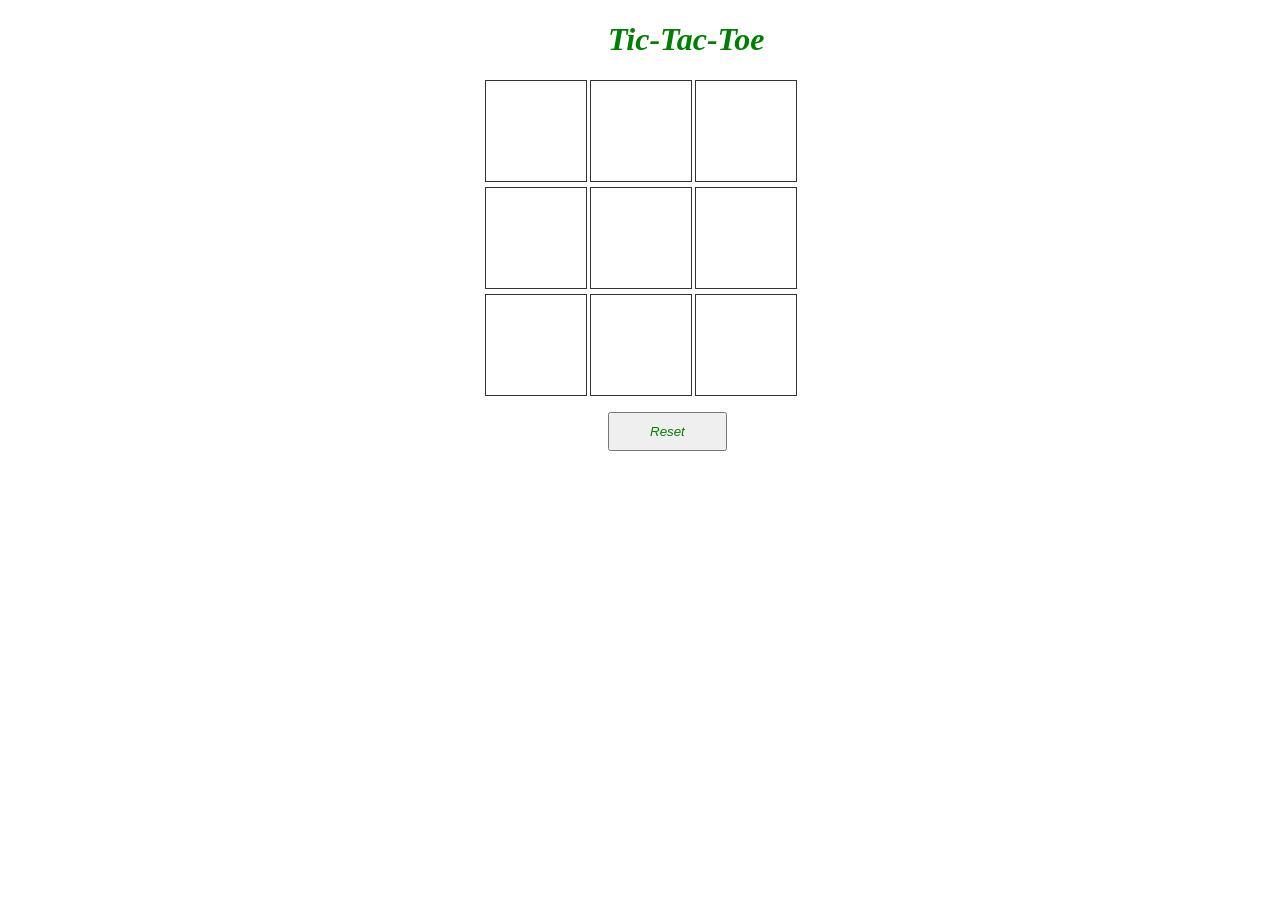
<file: tic-tac-toe/index.html>
<!DOCTYPE html>
<html>
<head>
    <title>Tic-Tac-Toe</title>
    <style>
       
        .container {
            display: grid;
            grid-template-columns: repeat(3, 100px);
            grid-gap: 5px;
            justify-content: center;
            align-content: center;
        }
        h1 {
             position: relative;
             left: 600px;
            color: green;
           font-style: italic;
        }
        #message {
            text-align: center;
           
        }
        button {
            position: relative;
             left: 600px;
            color: green;
           font-style: italic;
           padding: 10px 40px;
        }

        .cell {
            width: 100px;
            height: 100px;
            font-size: 2em;
            text-align: center;
            border: 1px solid #333;
            cursor: pointer;
        }

        .cell:hover {
            background-color: #eee;
        }
    </style>
</head>
<body>
    <h1>Tic-Tac-Toe</h1>
    <div class="container" id="board">
        <div class="cell" onclick="makeMove(0, 0)"></div>
        <div class="cell" onclick="makeMove(0, 1)"></div>
        <div class="cell" onclick="makeMove(0, 2)"></div>
        <div class="cell" onclick="makeMove(1, 0)"></div>
        <div class="cell" onclick="makeMove(1, 1)"></div>
        <div class="cell" onclick="makeMove(1, 2)"></div>
        <div class="cell" onclick="makeMove(2, 0)"></div>
        <div class="cell" onclick="makeMove(2, 1)"></div>
        <div class="cell" onclick="makeMove(2, 2)"></div>
    </div>
    <p id="message"></p>
    <button onclick="resetBoard()">Reset</button>

    <script>
        let currentPlayer = 'X';
        let board = [
            ['', '', ''],
            ['', '', ''],
            ['', '', '']
        ];
        let gameOver = false;

        function makeMove(row, col) {
            if (board[row][col] === '' && !gameOver) {
                board[row][col] = currentPlayer;
                document.getElementById('board').children[row * 3 + col].textContent = currentPlayer;
                checkWinner();
                currentPlayer = (currentPlayer === 'X') ? 'O' : 'X';
            }
        }

        function checkWinner() {
            const winPatterns = [
                [[0, 0], [0, 1], [0, 2]],
                [[1, 0], [1, 1], [1, 2]],
                [[2, 0], [2, 1], [2, 2]],
                [[0, 0], [1, 0], [2, 0]],
                [[0, 1], [1, 1], [2, 1]],
                [[0, 2], [1, 2], [2, 2]],
                [[0, 0], [1, 1], [2, 2]],
                [[0, 2], [1, 1], [2, 0]]
            ];

            for (const pattern of winPatterns) {
                const [a, b, c] = pattern;
                if (board[a[0]][a[1]] && board[a[0]][a[1]] === board[b[0]][b[1]] && board[a[0]][a[1]] === board[c[0]][c[1]]) {
                    document.getElementById('message').textContent = `${currentPlayer} wins!`;
                    gameOver = true;
                }
            }
        }

        function resetBoard() {
            board = [
                ['', '', ''],
                ['', '', ''],
                ['', '', '']
            ];
            currentPlayer = 'X';
            gameOver = false;
            for (const cell of document.getElementById('board').children) {
                cell.textContent = '';
            }
            document.getElementById('message').textContent = '';
        }
    </script>
</body>
</html>
</file>
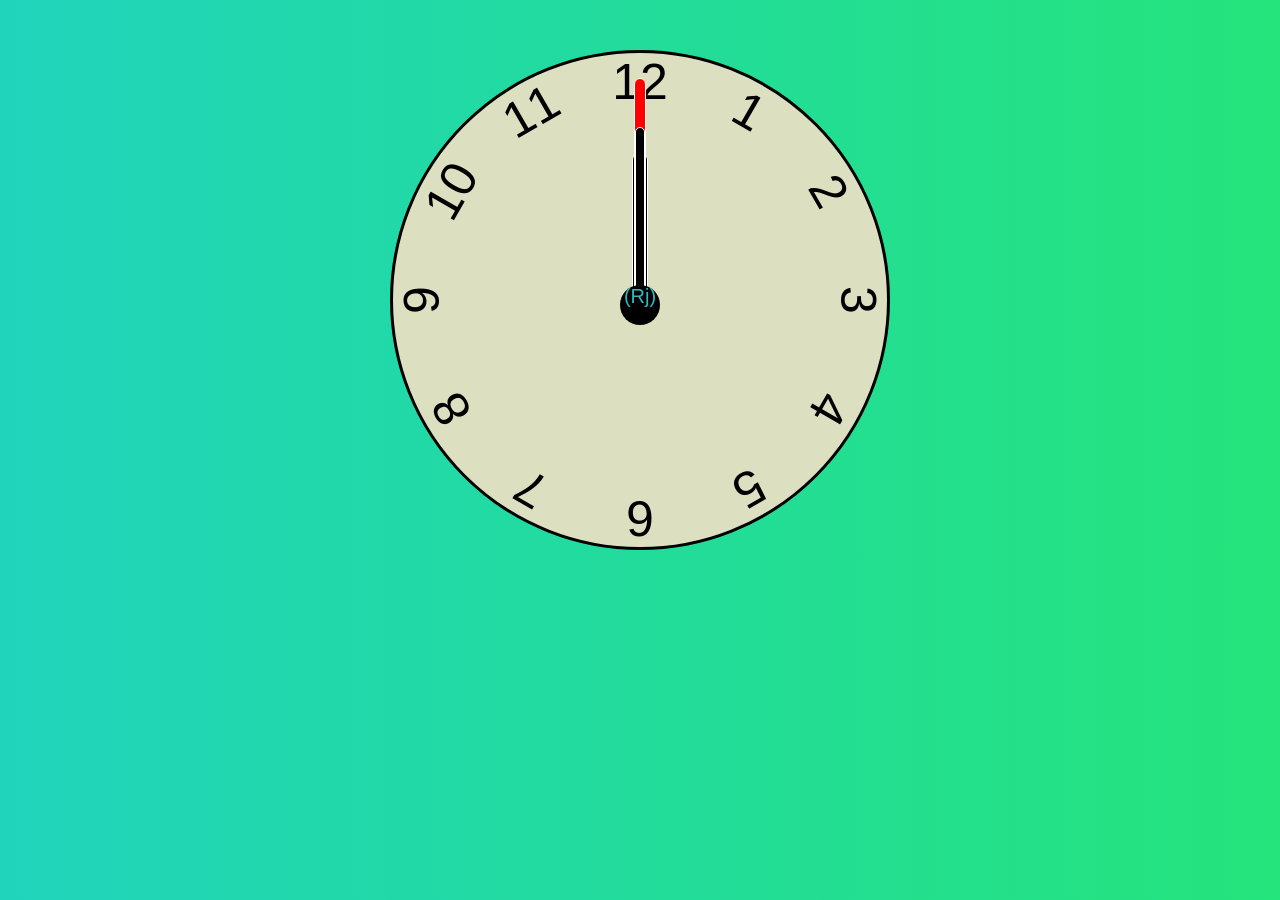
<file: Front End/clock/index.html>
<!DOCTYPE html>
<html lang="en">
<head>
    <meta charset="UTF-8">
    <meta http-equiv="X-UA-Compatible" content="IE=edge">
    <meta name="viewport" content="width=device-width, initial-scale=1.0">
    <title>Document</title>
    <link rel="stylesheet" href="clock.css">
</head>
<body>

<div class="clock">

    <div class="hand hour" data-hour-hand></div>
    <div class="hand minute" data-minute-hand></div>    
    <div class="hand second" data-second-hand></div>


    <div class="number number1">1</div>
    <div class="number number2">2</div>
    <div class="number number3">3</div>
    <div class="number number4">4</div>
    <div class="number number5">5</div>
    <div class="number number6">6</div>
    <div class="number number7">7</div>
    <div class="number number8">8</div>
    <div class="number number9">9</div>
    <div class="number number10">10</div>
    <div class="number number11">11</div>
    <div class="number number12">12</div>

</div>


    <script src="clocck.js"></script>
</body>
</html>
</file>
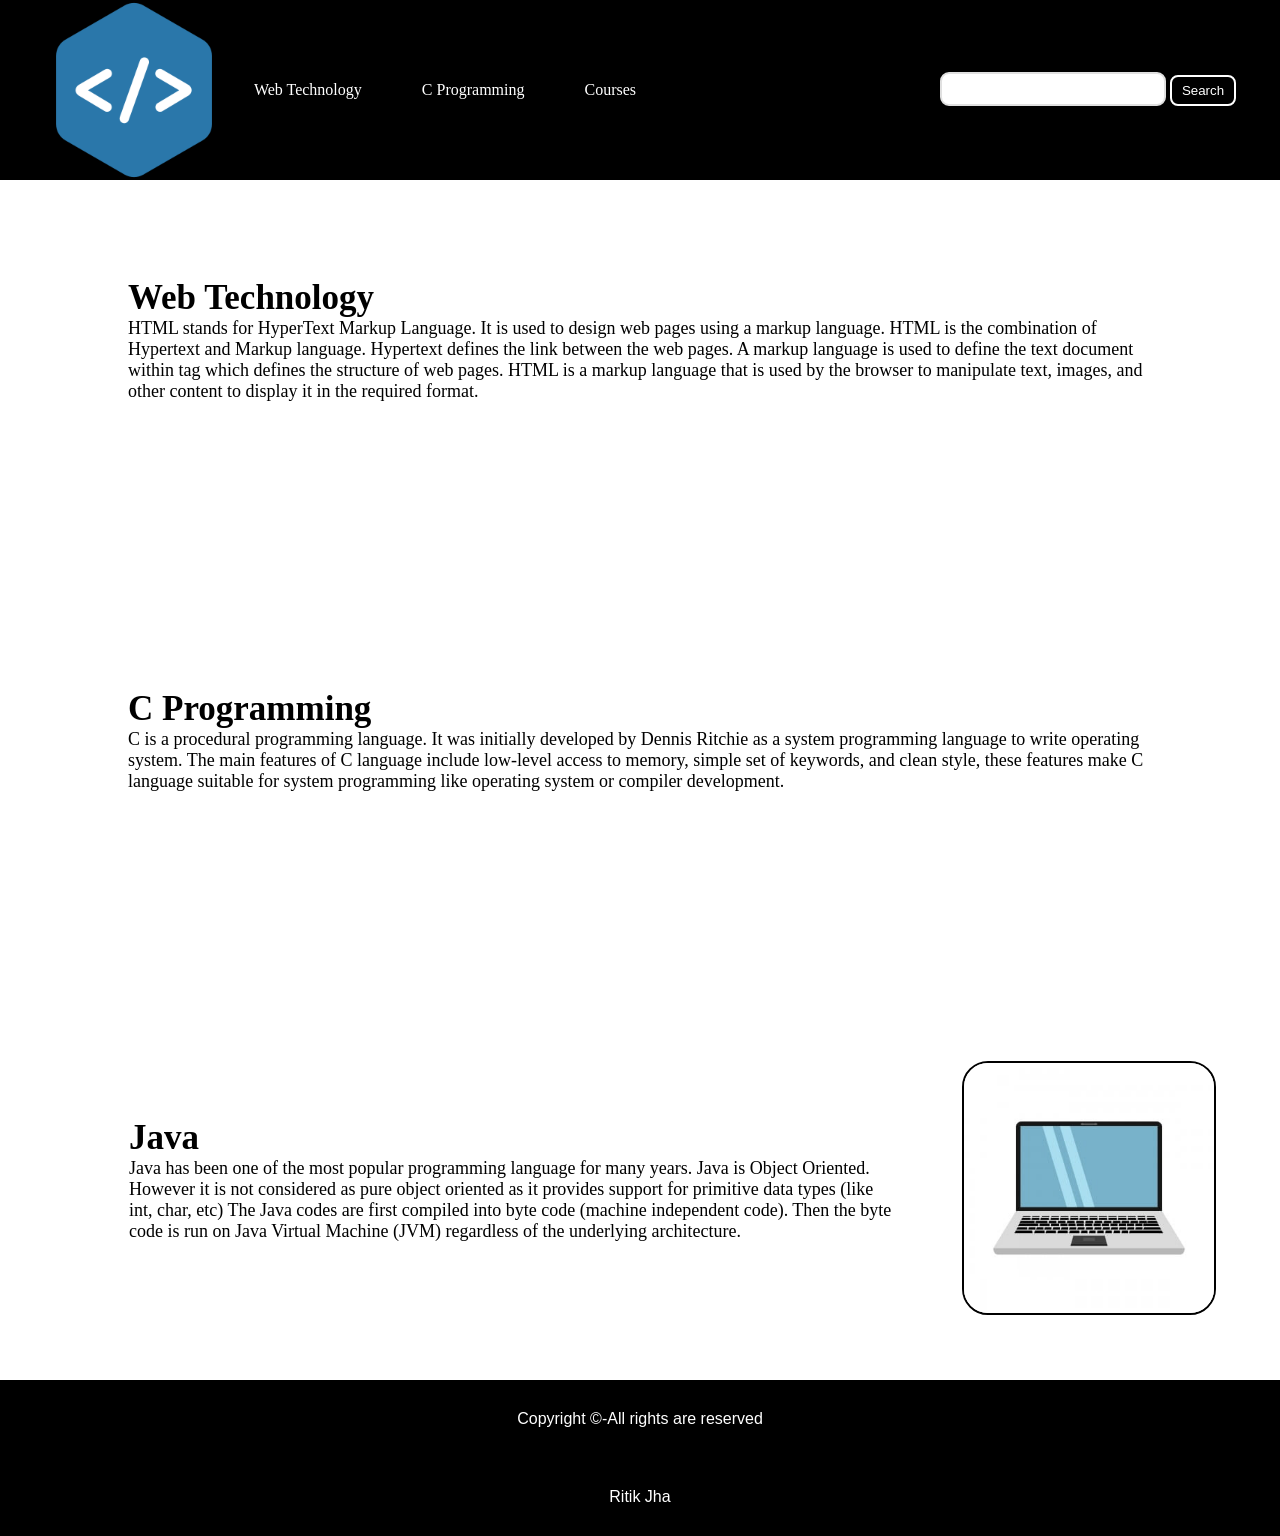
<file: Front End/technologies-web/index.html>
<!DOCTYPE html>

<html>

<head>
	<title>
		Programming languages
	</title>
    <link rel="stylesheet" href="styles.css">
</head>

<body>
	<nav class="navbar background">
		<ul class="nav-list">
			<div class="logo">
				<img src="images/logo.png">
			</div>
			<li><a href="#web">Web Technology</a></li>
			<li><a href="#program">C Programming</a></li>
			<li><a href="#course">Courses</a></li>
		</ul>

		<div class="rightNav">
			<input type="text" name="search" id="search">
			<button class="btn btn-sm">Search</button>
		</div>
	</nav>

	<section class="firstsection">
		<div class="box-main">
			<div class="firstHalf">
				<h1 class="text-big" id="web">
					Web Technology
				</h1>
				
				<p class="text-small">
					HTML stands for HyperText Markup
					Language. It is used to design
					web pages using a markup language.
					HTML is the combination of Hypertext
					and Markup language. Hypertext
					defines the link between the web
					pages. A markup language is used
					to define the text document within
					tag which defines the structure of
					web pages. HTML is a markup language
					that is used by the browser to
					manipulate text, images, and other
					content to display it in the required
					format.
				</p>


			</div>
		</div>
	</section>

	<section class="secondsection">
		<div class="box-main">
			<div class="secondHalf">
				<h1 class="text-big" id="program">
					C Programming
				</h1>
				<p class="text-small">
					C is a procedural programming language.
					It was initially developed by Dennis
					Ritchie as a system programming
					language to write operating system.
					The main features of C language include
					low-level access to memory, simple set
					of keywords, and clean style, these
					features make C language suitable for
					system programming like operating system
					or compiler development.
				</p>


			</div>
		</div>
	</section>

	<section class="section">
		<div class="paras">
			<h1 class="sectionTag text-big">Java</h1>

			<p class="sectionSubTag text-small">
				Java has been one of the most
				popular programming language
				for many years. Java is Object
				Oriented. However it is not
				considered as pure object oriented
				as it provides support for primitive
				data types (like int, char, etc) The
				Java codes are first compiled into byte
				code (machine independent code). Then
				the byte code is run on Java Virtual
				Machine (JVM) regardless of the
				underlying architecture.
			</p>


		</div>

		<div class="thumbnail">
			<img src="images/laptop.jpg" alt="laptop image">
		</div>
	</section>

	<footer class="background">
		<p class="text-footer">
			Copyright ©-All rights are reserved
		</p>
        <p class="text-footer">Ritik Jha</p>

	</footer>
</body>

</html>
</file>
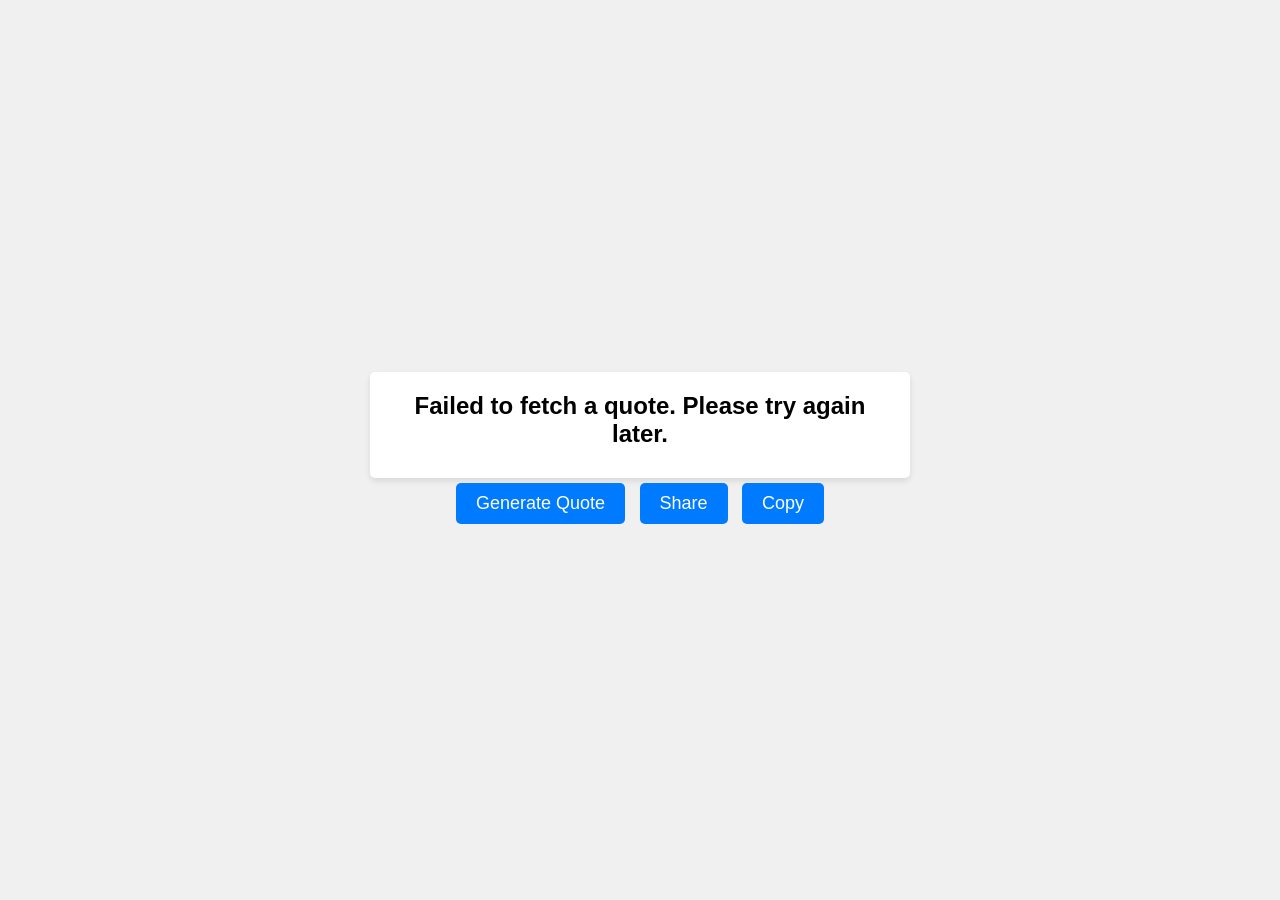
<file: Programming-Basics/Quote-Generator-Program/index.html>
<!DOCTYPE html>
<html lang="en">
<head>
  <meta charset="UTF-8">
  <meta name="viewport" content="width=device-width, initial-scale=1.0">
  <title>Quote Generator</title>
  <link rel="stylesheet" href="styles.css">
</head>
<body>
  <div class="container">
    <div class="quote-box">
      <div class="quote-text" id="quoteText">Loading...</div>
      <div class="quote-author" id="quoteAuthor"></div>
    </div>
    <div class="buttons">
      <button class="generate-btn" id="generateBtn">Generate Quote</button>
      <button class="share-btn" id="shareBtn">Share</button>
      <button class="copy-btn" id="copyBtn">Copy</button>
    </div>
  </div>
  <script src="script.js"></script>
</body>
</html>
</file>
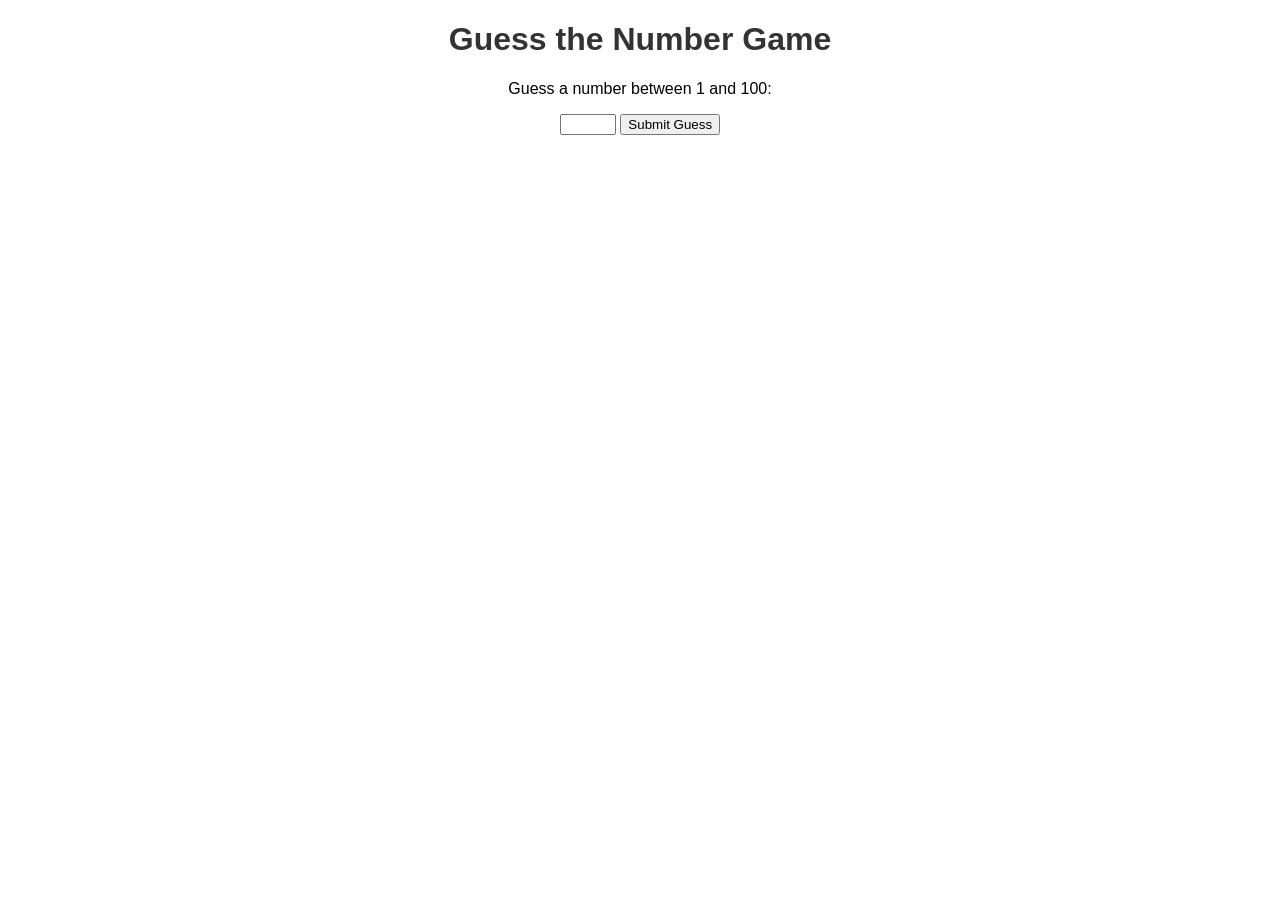
<file: guessthenumber.html>
<!DOCTYPE html>
<html>
<head>
    <title>Guess the Number Game</title>
    <style>
        body {
            text-align: center;
            font-family: Arial, sans-serif;
        }
        h1 {
            color: #333;
        }
        #output {
            font-size: 20px;
        }
    </style>
</head>
<body>
    <h1>Guess the Number Game</h1>
    <p>Guess a number between 1 and 100:</p>
    <input type="number" id="guess" min="1" max="100">
    <button onclick="checkGuess()">Submit Guess</button>
    <p id="output"></p>

    <script>
        // Generate a random number between 1 and 100
        const secretNumber = Math.floor(Math.random() * 100) + 1;
        let attempts = 0;

        function checkGuess() {
            const guess = parseInt(document.getElementById("guess").value);
            attempts++;

            if (guess === secretNumber) {
                document.getElementById("output").innerHTML = `Congratulations! You guessed the number ${secretNumber} in ${attempts} attempts!`;
            } else if (guess < secretNumber) {
                document.getElementById("output").innerHTML = "Try a higher number.";
            } else {
                document.getElementById("output").innerHTML = "Try a lower number.";
            }
        }
    </script>
</body>
</html>
</file>
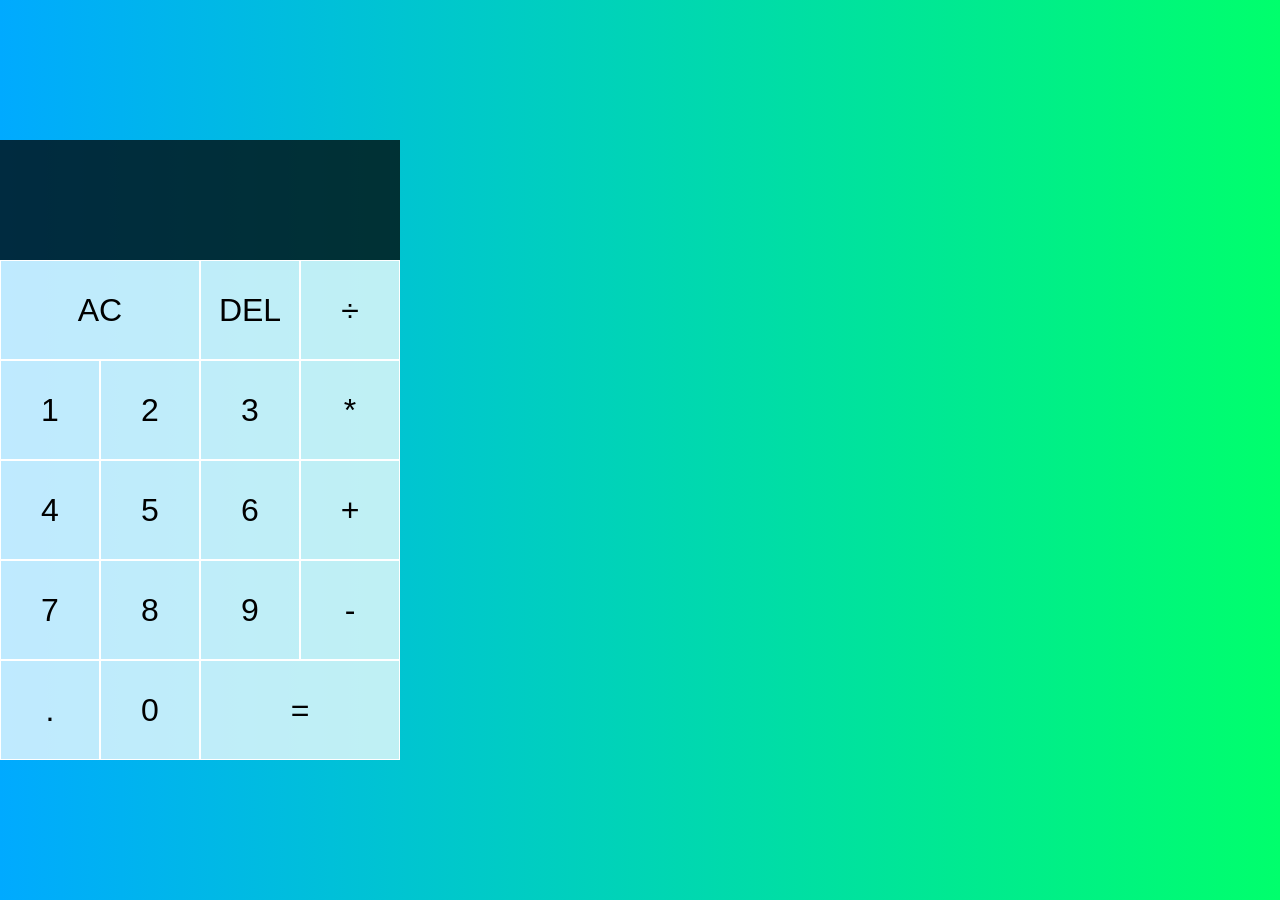
<file: calculator extension/popup.html>
<!DOCTYPE html>

<head>
  <meta charset="UTF-8">
  <meta name="viewport" content="width=device-width, initial-scale=1.0">
  <meta http-equiv="X-UA-Compatible" content="ie=edge">
  <title>Calculator</title>
  <link href="style.css" rel="stylesheet">
</head>

<body>
  <div class="calculator-grid">
    <div class="output">
      <div data-previous-operand class="previous-operand"></div>
      <div data-current-operand class="current-operand"></div>
    </div>
    <button data-all-clear class="span-two">AC</button>
    <button data-delete>DEL</button>
    <button data-operation>÷</button>
    <button data-number>1</button>
    <button data-number>2</button>
    <button data-number>3</button>
    <button data-operation>*</button>
    <button data-number>4</button>
    <button data-number>5</button>
    <button data-number>6</button>
    <button data-operation>+</button>
    <button data-number>7</button>
    <button data-number>8</button>
    <button data-number>9</button>
    <button data-operation>-</button>
    <button data-number>.</button>
    <button data-number>0</button>
    <button data-equals class="span-two">=</button>
  </div>

  <script src="main.js" defer></script>
</body>

</html>
</file>
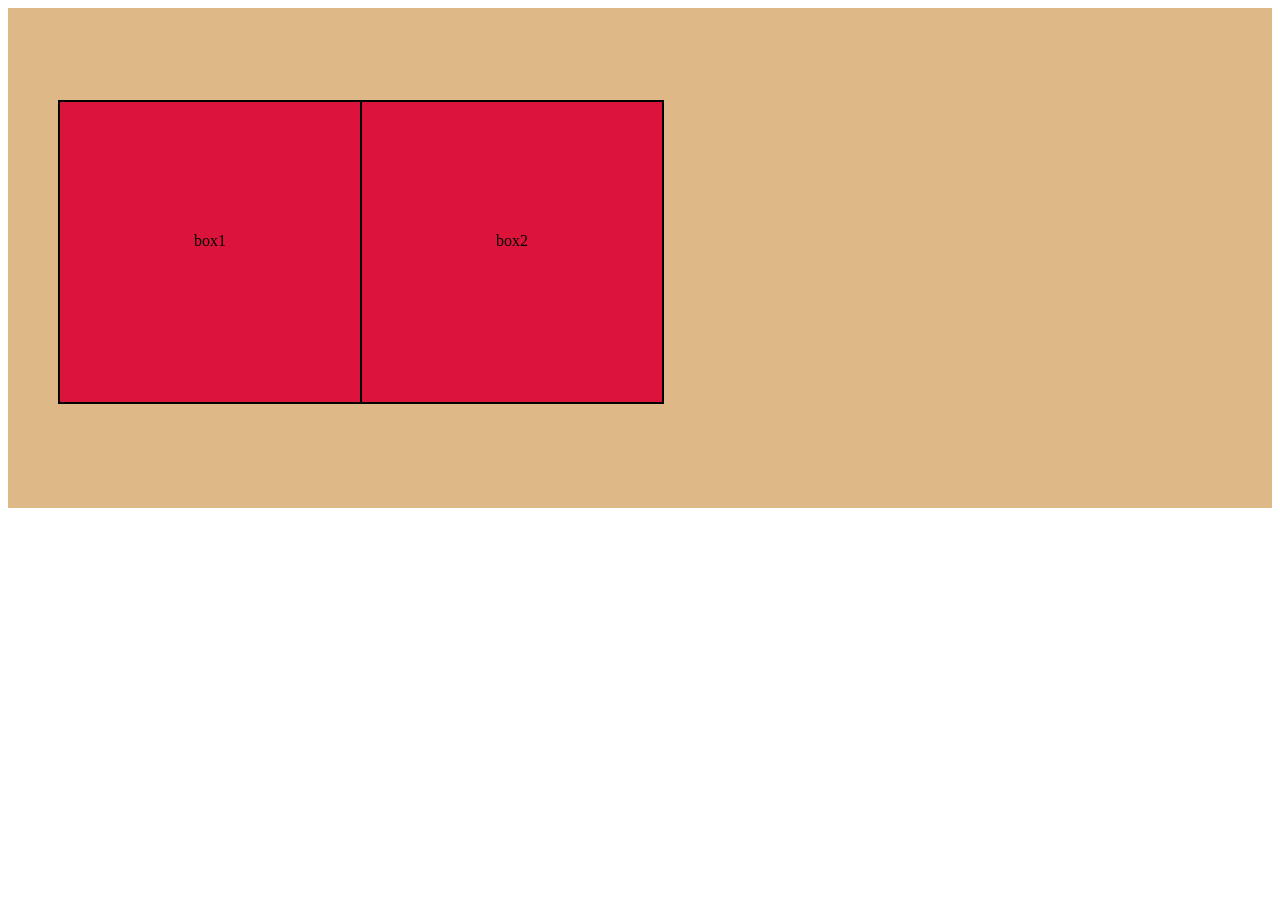
<file: Front End/Floating Boxes.html>
<!DOCTYPE html>
<html>
<head>

    <title>question</title>
    <style>
        #live-div{
            width: 100%;
            height: 500px;
            background-color: burlywood;
        }
        .child-div{
            width: 300px;
            height: 300px;
            position: absolute;
            margin: 50px;
            background-color: crimson;
            border: 2px solid black;
            text-align: center;
            transition-property: all;
            transition-duration: 2s;

        }
        .child-div p{
            margin: 130px auto;
        }
        #box1{
            top: 50px;
        
        }
        #box2{
            top: 50px;
            left: 310px;
        }
        #box1:hover{
            transform: scale(1.2) translateX(100px) translateY(100px) rotate(180deg);
            z-index: 1;
        }
        #box2:hover{
            transform: skew(20deg) translateX(-100px) translateY(-100px);
        }
    </style>
</head>
<body>
    <div id="live-div">
        <div id="box1" class="child-div">
            <p>box1</p>
        </div>
        <div id="box2" class="child-div">
            <p>box2</p>
        </div>
    </div>
</body>
</html>
</file>
<file: Front End/clock/clock.css>
* ,*::after ,*::before
{
box-sizing: border-box;
font-family: Gotham Rounded ,sans-serif;
}

body{
    background: linear-gradient(to right, rgb(32, 212, 188) ,rgb(36, 228, 123));
display: flex;
justify-content: center;
margin-top: 50px;
overflow: hidden;


}

.clock{
    height: 500px;
    width: 500px;
    border:3px solid black;
    
    background: rgb(220, 223, 192);
    border-radius: 50%;
    position: relative;
}

.clock .number{
    --rotation : 0;
    position: absolute;
    height: 100%;
    width: 100%;
    text-align: center;
    transform: rotate(var(--rotation));
  font-size: 50px;

}

.clock .number1{
    --rotation :30deg;
}
.clock .number2{
    --rotation :60deg;
}.clock .number3{
    --rotation :90deg;
}.clock .number4{
    --rotation :120deg;
}.clock .number5{
    --rotation :150deg;
}.clock .number6{
    --rotation :180deg;
}.clock .number7{
    --rotation :210deg;
}.clock .number8{
    --rotation :240deg;
}.clock .number9{
    --rotation :270deg;
}.clock .number10{
    --rotation :300deg;
}.clock .number11{
    --rotation :330deg;
}.clock .number12{
    --rotation :360deg;
}


.clock .hand
{--rotation : 0;
    position: absolute;
    bottom: 50%;
    left:50%;

    border: 1px solid white;
    border-top-left-radius: 12px ;
    border-top-right-radius: 12px ;

    background-color: black;
    transform-origin: bottom;
transform: translateX(-50%) rotate(calc(var(--rotation) * 1deg));
z-index: 10;
}

.clock::after{
    content: "(Rj)";
    color: rgb(48, 184, 194);
   font-size: 20px;

    text-align:center;
    position: absolute;
    background-color: black;
    justify-content: center;
    z-index: 25;
    width: 40px ;
    height: 40px;
    bottom: 45%;
    left:50%;
    transform: translate(-50%);
border-radius:50% ;
}




.hand.hour
{
    width: 16px;
    height: 30%;

   
}
.hand.minute
{
    width: 12px;
    height: 45%;
    background-color: red;
  
    
}

.hand.second{
    width: 10px;
    height: 35%;
}
</file>
<file: Front End/technologies-web/styles.css>
* {
		margin: 0;
		padding: 0;
	}

	.navbar {
		display: flex;
		align-items: center;
		justify-content: center;
		position: sticky;
		top: 0;
		cursor: pointer;
	}

	.background {
		background: black;
		background-blend-mode: darken;
		background-size: cover;
	}

	.nav-list {
		width: 70%;
		display: flex;
		align-items: center;
	}

	.logo {
		display: flex;
		justify-content: center;
		align-items: center;
	}

	.logo img {
		width: 180px;
		border-radius: 50px;
	}

	.nav-list li {
		list-style: none;
		padding: 26px 30px;
	}

	.nav-list li a {
		text-decoration: none;
		color: white;
	}

	.nav-list li a:hover {
		color: white;
	}

	.rightnav {
		width: 30%;
		text-align: right;
	}

	#search {
		padding: 5px;
		font-size: 17px;
		border: 2px solid #e0e0e0;
		border-radius: 9px;
	}

	.firstsection {
		/* background-color: gray; */
		height: 400px;
	}

	.secondsection {
		/* background-color: gray; */
		height: 400px;
	}

	.box-main {
		display: flex;
		justify-content: center;
		align-items: center;
		color: black;
		max-width: 80%;
		margin: auto;
		height: 80%;
	}

	.firsthalf {
		width: 100%;
		display: flex;
		flex-direction: column;
		justify-content: center;
	}

	.secondhalf {
		width: 30%;
	}

	.secondhalf img {
		width: 70%;
		border: 4px solid white;
		border-radius: 150px;
		display: block;
		margin: auto;
	}

	.text-big {
		font-family: 'Piazzolla', serif;
		font-weight: bold;
		font-size: 35px;
	}

	.text-small {
		font-size: 18px;
	}

	.btn {
		padding: 8px 20px;
		margin: 7px 0;
		border: 2px solid white;
		border-radius: 8px;
		background: none;
		color: white;
		cursor: pointer;
	}

	.btn-sm {
		padding: 6px 10px;
		vertical-align: middle;
	}

	.section {
		height: 400px;
		display: flex;
		align-items: center;
		justify-content: center;
		max-width: 90%;
		margin: auto;
        /* background-color: gray; */
	}

	.section-Left {
		flex-direction: row-reverse;
	}

	.paras {
		padding: 0px 65px;
	}

	.thumbnail img {
		width: 250px;
		border: 2px solid black;
		border-radius: 26px;
		margin-top: 19px;
	}

	.center {
		text-align: center;
	}

	.text-footer {
		text-align: center;
		padding: 30px 0;
		font-family: 'Ubuntu', sans-serif;
		display: flex;
		justify-content: center;
		color: white;
	}
</file>
<file: Programming-Basics/Quote-Generator-Program/styles.css>
body {
    display: flex;
    justify-content: center;
    align-items: center;
    min-height: 100vh;
    margin: 0;
    font-family: Arial, sans-serif;
    background-color: #f0f0f0;
  }
  
  .container {
    text-align: center;
  }
  
  .quote-box {
    background-color: #fff;
    padding: 20px;
    border-radius: 5px;
    box-shadow: 0 3px 6px rgba(0, 0, 0, 0.1);
    margin-bottom: 20px;
    max-width: 500px;
    margin: 0 auto;
  }
  
  .quote-text {
    font-size: 24px;
    font-weight: bold;
  }
  
  .quote-author {
    margin-top: 10px;
    font-size: 18px;
  }
  
  .generate-btn,
  .share-btn,
  .copy-btn {
    padding: 10px 20px;
    font-size: 18px;
    background-color: #007bff;
    color: #fff;
    border: none;
    border-radius: 5px;
    cursor: pointer;
    margin: 5px;
  }
</file>
<file: calculator extension/style.css>
*, *::before, *::after {
  box-sizing: border-box;
  font-family: Gotham Rounded, sans-serif;
  font-weight: normal;
}

body {
  padding: 0;
  margin: 0;
  overflow: hidden;
  height: fit-content;
  width: fit-content;
  background: linear-gradient(to right, #00AAFF, #00FF6C);
}

.calculator-grid {
  display: grid;
  justify-content: center;
  align-content: center;
  min-height: 100vh;
  grid-template-columns: repeat(4, 100px);
  grid-template-rows: minmax(120px, auto) repeat(5, 100px);
}

.calculator-grid > button {
  cursor: pointer;
  font-size: 2rem;
  border: 1px solid white;
  outline: none;
  background-color: rgba(255, 255, 255, .75);
}

.calculator-grid > button:hover {
  background-color: rgba(255, 255, 255, .9);
}

.span-two {
  grid-column: span 2;
}

.output {
  grid-column: 1 / -1;
  background-color: rgba(0, 0, 0, .75);
  display: flex;
  align-items: flex-end;
  justify-content: space-around;
  flex-direction: column;
  padding: 10px;
  word-wrap: break-word;
  word-break: break-all;
}

.output .previous-operand {
  color: rgba(255, 255, 255, .75);
  font-size: 1.5rem;
}

.output .current-operand {
  color: white;
  font-size: 2.5rem;
}
</file>
